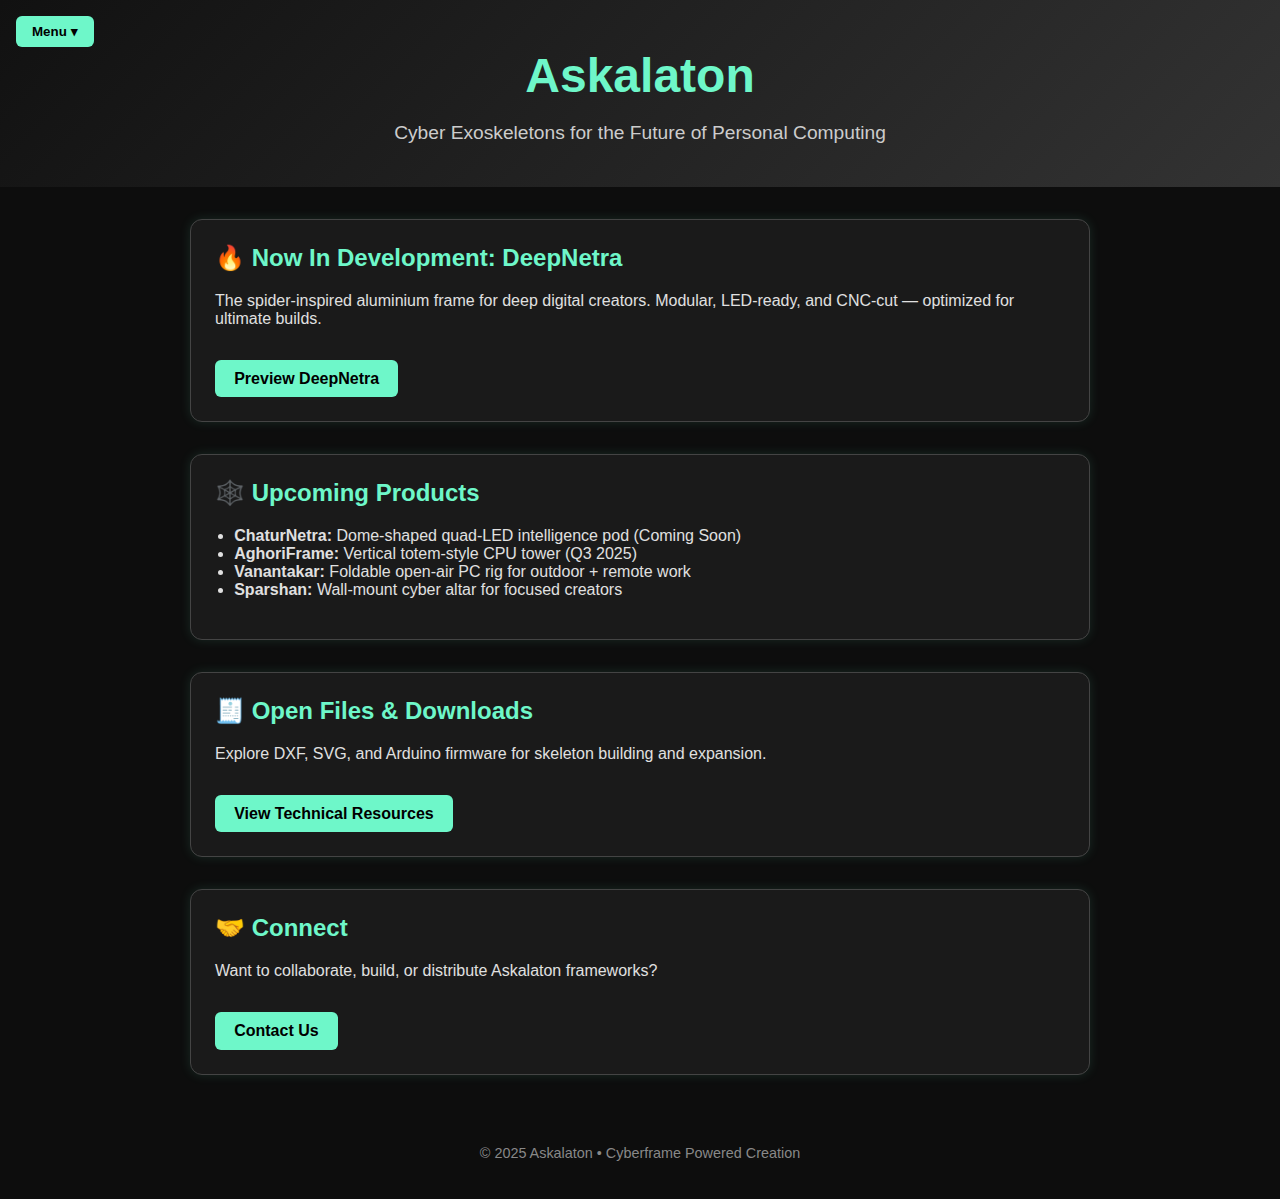
<file: index.html>
<!DOCTYPE html>
<html lang="en">
<head>
  <meta charset="UTF-8" />
  <meta name="viewport" content="width=device-width, initial-scale=1.0">
  <title>Askalaton | Open Skeleton Framework</title>
  <style>
    body {
      margin: 0;
      font-family: 'Segoe UI', sans-serif;
      background-color: #0d0d0d;
      color: #e0e0e0;
    }
    header {
      text-align: center;
      padding: 3rem 1rem 1.5rem;
      background: linear-gradient(135deg, #111, #333);
      position: relative;
    }
    header h1 {
      font-size: 3rem;
      margin: 0;
      color: #6ef7c9;
    }
    header p {
      font-size: 1.2rem;
      color: #ccc;
    }
    nav {
      position: absolute;
      top: 1rem;
      left: 1rem;
    }
    nav button {
      background: #6ef7c9;
      color: #000;
      font-weight: bold;
      border: none;
      padding: 0.5rem 1rem;
      border-radius: 6px;
      cursor: pointer;
    }
    nav ul {
      display: none;
      position: absolute;
      top: 2.5rem;
      left: 0;
      background: #1a1a1a;
      padding: 1rem;
      list-style: none;
      border-radius: 6px;
      box-shadow: 0 0 12px rgba(110, 247, 201, 0.12);
      z-index: 1000;
    }
    nav ul li {
      margin: 0.5rem 0;
    }
    nav ul li a {
      color: #6ef7c9;
      text-decoration: none;
      font-weight: bold;
    }
    nav:hover ul {
      display: block;
    }
    section {
      max-width: 900px;
      margin: 2rem auto;
      padding: 0 1rem;
    }
    .card {
      background: #1a1a1a;
      border: 1px solid #444;
      border-radius: 12px;
      padding: 1.5rem;
      margin-bottom: 2rem;
      box-shadow: 0 0 12px rgba(110, 247, 201, 0.12);
    }
    .card h2 {
      color: #6ef7c9;
      margin-top: 0;
    }
    .card ul {
      padding-left: 1.2rem;
    }
    .button {
      display: inline-block;
      margin-top: 1rem;
      padding: 0.6rem 1.2rem;
      background: #6ef7c9;
      color: #000;
      font-weight: bold;
      border-radius: 6px;
      text-decoration: none;
      transition: background 0.3s;
    }
    .button:hover {
      background: #4ee4b4;
    }
    footer {
      text-align: center;
      padding: 1.5rem;
      font-size: 0.9rem;
      color: #888;
    }
  </style>
</head>
<body>
  <header>
    <nav>
      <button>Menu ▾</button>
      <ul>
        <li><a href="index.html">Home</a></li>
        <li><a href="Deepnetra.html">DeepNetra</a></li>
        <li><a href="Shop/Shop.html">Shop</a></li>
        <li><a href="Shop/Shop-list.html">SHOP--List</a></li>
        <li><a href="docs/index.md">Docs</a></li>
        <li><a href="contact.html">Contact</a></li>
        <li><a href="about.html">About</a></li>
      </ul>
    </nav>
    <h1>Askalaton</h1>
    <p>Cyber Exoskeletons for the Future of Personal Computing</p>
  </header>  <section>
    <div class="card">
      <h2>🔥 Now In Development: DeepNetra</h2>
      <p>The spider-inspired aluminium frame for deep digital creators. Modular, LED-ready, and CNC-cut — optimized for ultimate builds.</p>
      <a class="button" href="/deepnetra.html">Preview DeepNetra</a>
    </div><div class="card">
  <h2>🕸️ Upcoming Products</h2>
  <ul>
    <li><strong>ChaturNetra:</strong> Dome-shaped quad-LED intelligence pod (Coming Soon)</li>
    <li><strong>AghoriFrame:</strong> Vertical totem-style CPU tower (Q3 2025)</li>
    <li><strong>Vanantakar:</strong> Foldable open-air PC rig for outdoor + remote work</li>
    <li><strong>Sparshan:</strong> Wall-mount cyber altar for focused creators</li>
  </ul>
</div>

<div class="card">
  <h2>🧾 Open Files & Downloads</h2>
  <p>Explore DXF, SVG, and Arduino firmware for skeleton building and expansion.</p>
  <a class="button" href="/docs/index.md">View Technical Resources</a>
</div>

<div class="card">
  <h2>🤝 Connect</h2>
  <p>Want to collaborate, build, or distribute Askalaton frameworks?</p>
  <a class="button" href="mailto:youremail@example.com">Contact Us</a>
</div>

  </section>  <footer>
    <p>© 2025 Askalaton • Cyberframe Powered Creation</p>
  </footer>
</body>
  </html>
</file>
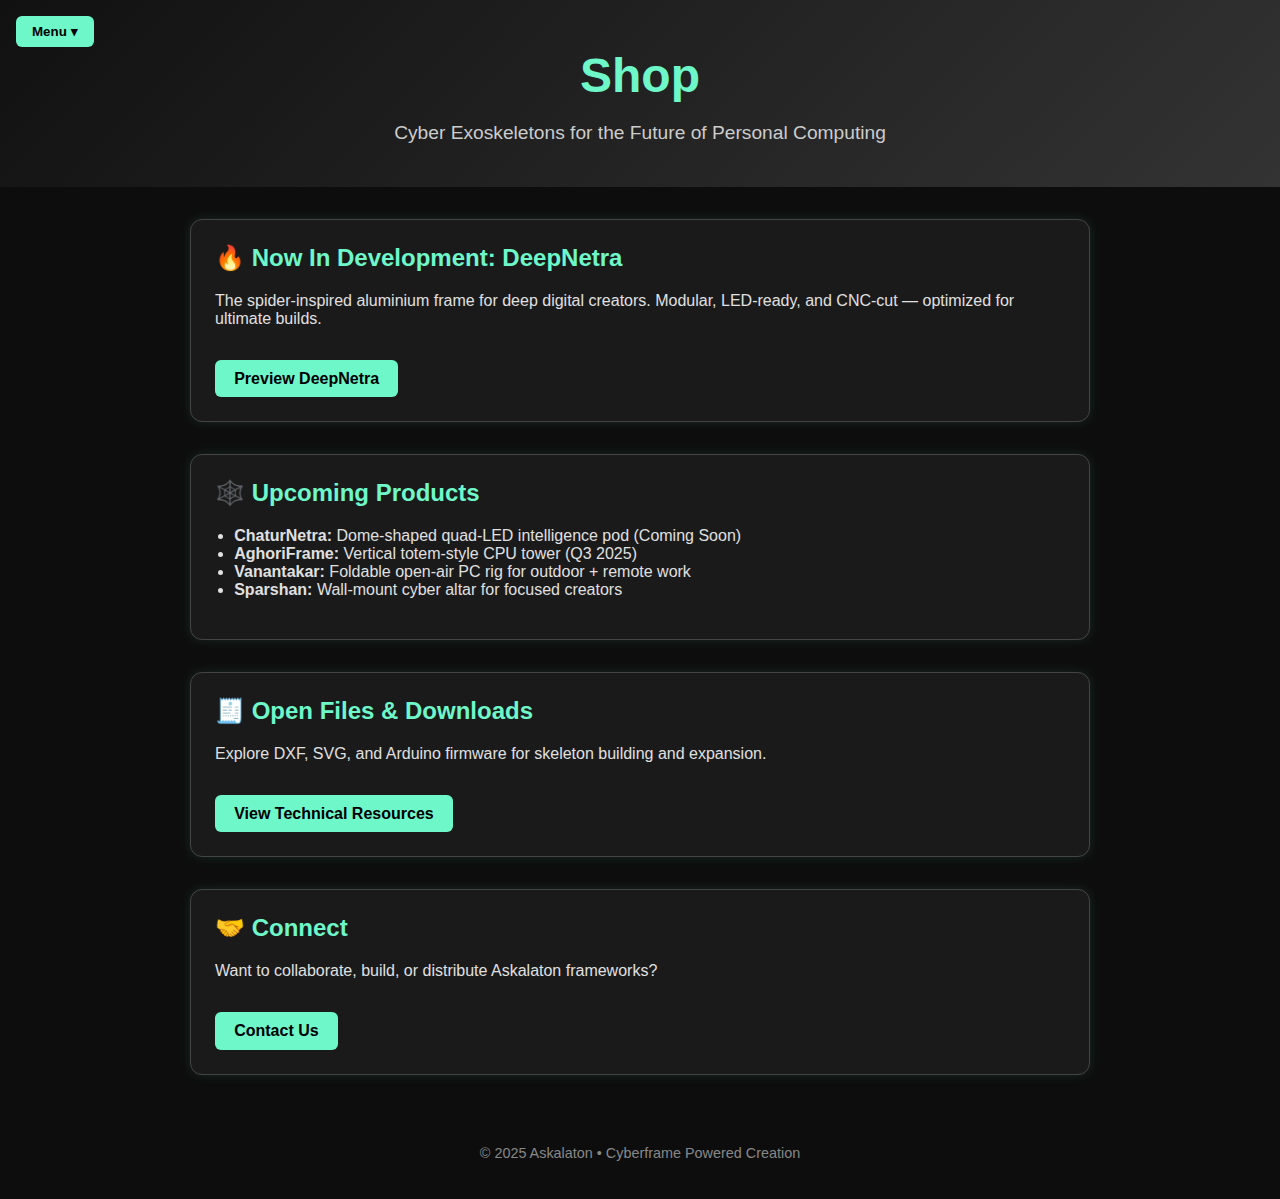
<file: Shop.html>
<!DOCTYPE html>
<html lang="en">
<head>
  <meta charset="UTF-8" />
  <meta name="viewport" content="width=device-width, initial-scale=1.0">
  <title>Askalaton | Open Skeleton Framework</title>
  <style>
    body {
      margin: 0;
      font-family: 'Segoe UI', sans-serif;
      background-color: #0d0d0d;
      color: #e0e0e0;
    }
    header {
      text-align: center;
      padding: 3rem 1rem 1.5rem;
      background: linear-gradient(135deg, #111, #333);
      position: relative;
    }
    header h1 {
      font-size: 3rem;
      margin: 0;
      color: #6ef7c9;
    }
    header p {
      font-size: 1.2rem;
      color: #ccc;
    }
    nav {
      position: absolute;
      top: 1rem;
      left: 1rem;
    }
    nav button {
      background: #6ef7c9;
      color: #000;
      font-weight: bold;
      border: none;
      padding: 0.5rem 1rem;
      border-radius: 6px;
      cursor: pointer;
    }
    nav ul {
      display: none;
      position: absolute;
      top: 2.5rem;
      left: 0;
      background: #1a1a1a;
      padding: 1rem;
      list-style: none;
      border-radius: 6px;
      box-shadow: 0 0 12px rgba(110, 247, 201, 0.12);
      z-index: 1000;
    }
    nav ul li {
      margin: 0.5rem 0;
    }
    nav ul li a {
      color: #6ef7c9;
      text-decoration: none;
      font-weight: bold;
    }
    nav:hover ul {
      display: block;
    }
    section {
      max-width: 900px;
      margin: 2rem auto;
      padding: 0 1rem;
    }
    .card {
      background: #1a1a1a;
      border: 1px solid #444;
      border-radius: 12px;
      padding: 1.5rem;
      margin-bottom: 2rem;
      box-shadow: 0 0 12px rgba(110, 247, 201, 0.12);
    }
    .card h2 {
      color: #6ef7c9;
      margin-top: 0;
    }
    .card ul {
      padding-left: 1.2rem;
    }
    .button {
      display: inline-block;
      margin-top: 1rem;
      padding: 0.6rem 1.2rem;
      background: #6ef7c9;
      color: #000;
      font-weight: bold;
      border-radius: 6px;
      text-decoration: none;
      transition: background 0.3s;
    }
    .button:hover {
      background: #4ee4b4;
    }
    footer {
      text-align: center;
      padding: 1.5rem;
      font-size: 0.9rem;
      color: #888;
    }
  </style>
</head>
<body>
  <header>
    <nav>
      <button>Menu ▾</button>
      <ul>
        <li><a href="/index.html">Home</a></li>
        <li><a href="/Deepnetra.html">DeepNetra</a></li>
        <li><a href="/Shop.html">Shop</a></li>
        <li><a href="/Marketplace.html">Marketplace</a></li>
        <li><a href="/docs/index.md">Docs</a></li>
        <li><a href="/contact.html">Contact</a></li>
        <li><a href="/about.html">About</a></li>
      </ul>
    </nav>
    <h1>Shop</h1>
    <p>Cyber Exoskeletons for the Future of Personal Computing</p>
  </header>  <section>
    <div class="card">
      <h2>🔥 Now In Development: DeepNetra</h2>
      <p>The spider-inspired aluminium frame for deep digital creators. Modular, LED-ready, and CNC-cut — optimized for ultimate builds.</p>
      <a class="button" href="/deepnetra.html">Preview DeepNetra</a>
    </div><div class="card">
  <h2>🕸️ Upcoming Products</h2>
  <ul>
    <li><strong>ChaturNetra:</strong> Dome-shaped quad-LED intelligence pod (Coming Soon)</li>
    <li><strong>AghoriFrame:</strong> Vertical totem-style CPU tower (Q3 2025)</li>
    <li><strong>Vanantakar:</strong> Foldable open-air PC rig for outdoor + remote work</li>
    <li><strong>Sparshan:</strong> Wall-mount cyber altar for focused creators</li>
  </ul>
</div>

<div class="card">
  <h2>🧾 Open Files & Downloads</h2>
  <p>Explore DXF, SVG, and Arduino firmware for skeleton building and expansion.</p>
  <a class="button" href="/docs/index.md">View Technical Resources</a>
</div>

<div class="card">
  <h2>🤝 Connect</h2>
  <p>Want to collaborate, build, or distribute Askalaton frameworks?</p>
  <a class="button" href="mailto:youremail@example.com">Contact Us</a>
</div>

  </section>  <footer>
    <p>© 2025 Askalaton • Cyberframe Powered Creation</p>
  </footer>
</body>
  </html>
</file>
